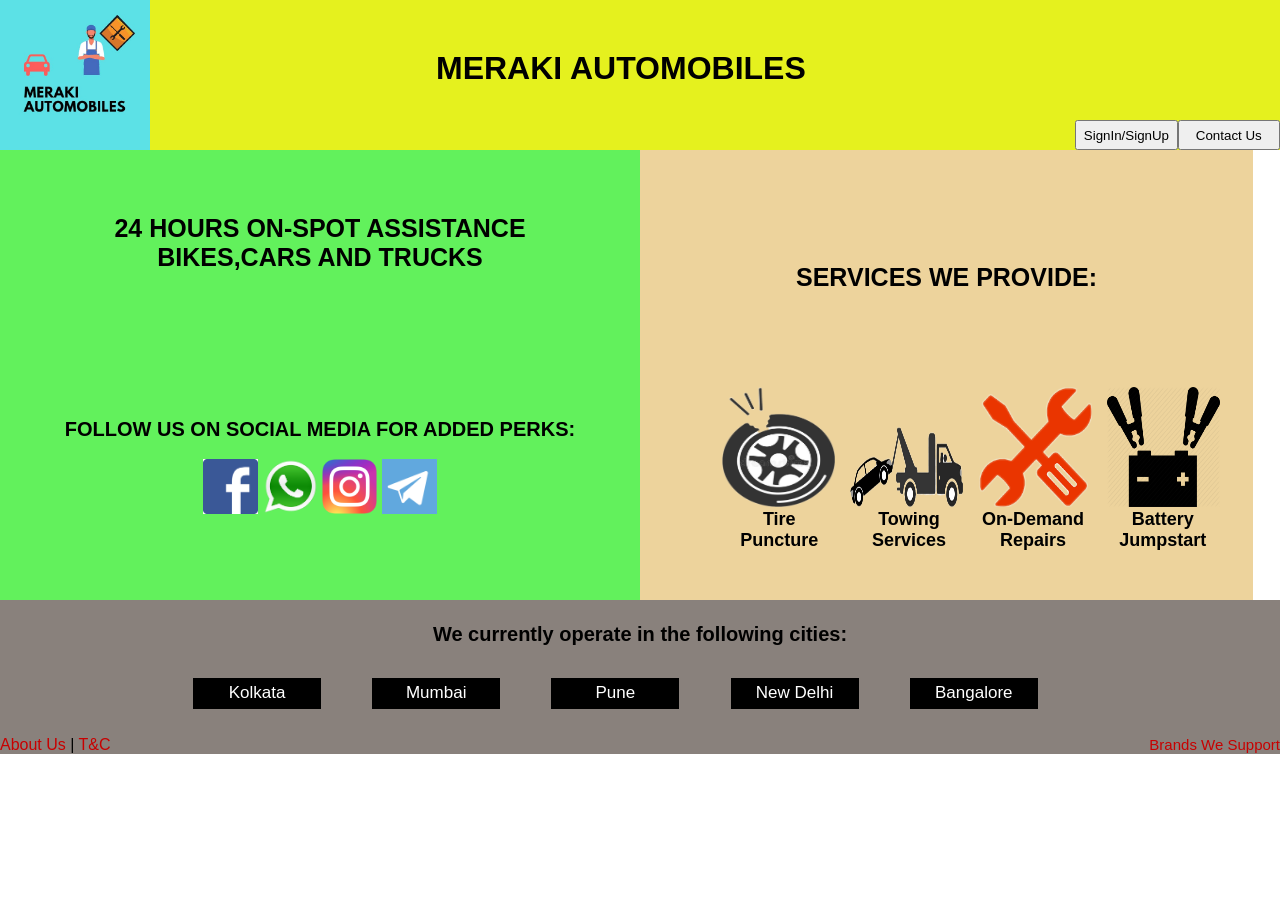
<file: index.html>
<!DOCTYPE html>
<html>
	<head> 
    	<meta charset="UTF-8">
    	<meta name="viewport" content="width=device-width, initial-scale=1.0">
    	<link rel="stylesheet" href="style.css">
        <title> 
            Meraki Automobiles Co. 
        </title>
    </head>
    <body>
    	<div id=row1>
    		<img id="clogo" src="Pictures\companylogo.jpeg">
    		<h1>MERAKI AUTOMOBILES</h1>
    		<button id=logoption><a href="loginform.html">SignIn/SignUp</a></button>
    		<button id=contactus>Contact Us</button>
    	</div>
    	<div id=row2>
    		<div id="r2c1">
    			<p id="info">24 HOURS ON-SPOT ASSISTANCE<br>BIKES,CARS AND TRUCKS</p>
    			<br>
    			<p id="socials">FOLLOW US ON SOCIAL MEDIA FOR ADDED PERKS:</p>
    			<br>
    			<div id="sociallinks">
    				<a id="FB" href="https://www.facebook.com/"><img class="sociallogo" src="Pictures\FBlogo.png"></a>
    				<a id="WA" href="https://web.whatsapp.com/"><img class="sociallogo" src="Pictures\whatsapplogo.png"></a>
    				<a id="IG" href="https://www.instagram.com/"><img class="sociallogo" src="Pictures\instalogo.png"></a>
    				<a id="TG" href="https://telegram.org/"><img class="sociallogo" src="Pictures\telelogo.png"></a>
    			</div>
    		</div>
    		<div id="r2c2">
    			<p id="text">SERVICES WE PROVIDE:</p>
    			<div id="services">
    					<img class="serviceslogo" src="Pictures\tirepuncture.png">
    					<img class="serviceslogo" id="tow" src="Pictures\towingservice.png">
    					<img class="serviceslogo" src="Pictures\repair.png">
    					<img class="serviceslogo" src="Pictures\bjumpstart.png">
    			<div class="servicecaption" id="c1">Tire Puncture</div>
    			<div class="servicecaption" id="c2">Towing Services</div>
    			<div class="servicecaption" id="c3">On-Demand Repairs</div>
    			<div class="servicecaption" id="c4">Battery Jumpstart</div>
    			</div>
    		</div>
    	</div>
    	<div id="row3">
    		<div id="AUTC">
    			<a href="">About Us</a> |
    			<a href="">T&C</a>
    		</div>
    		<div id="Brands">
    			<a id="BWS" href="">Brands We Support</a>
    		</div>
  			<div id="operatingcities">We currently operate in the following cities:</div>
    		<div id="city1"><p class="whitefont">Kolkata</p></div>
    		<div id="city2"><p class="whitefont">Mumbai</p></div>
    		<div id="city3"><p class="whitefont">Pune</p></div>
    		<div id="city4"><p class="whitefont">New Delhi</p></div>
    		<div id="city5"><p class="whitefont">Bangalore</p></div>
    	</div>
</html>
</file>
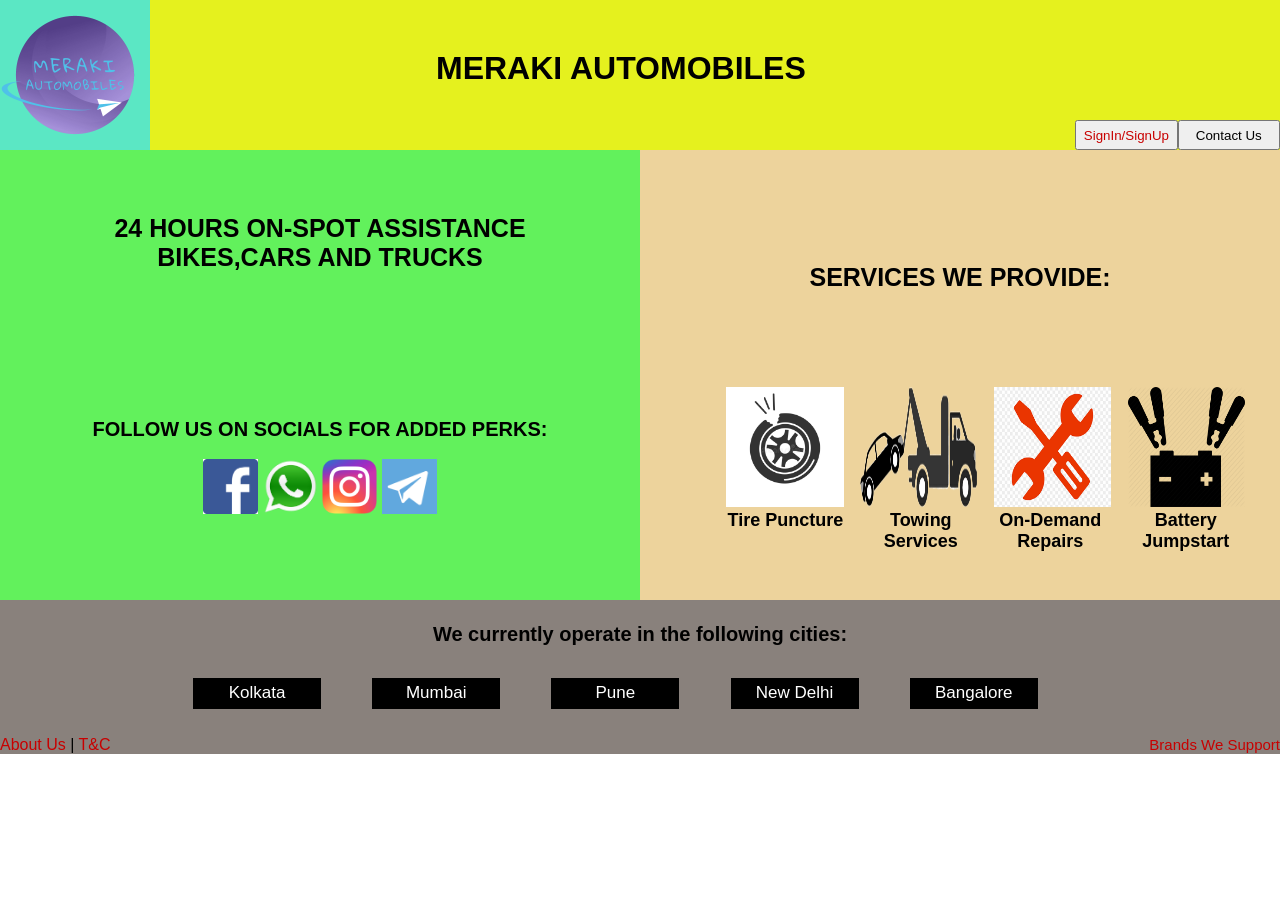
<file: initialpage.html>
<!DOCTYPE html>
<html>
	<head> 
    	<meta charset="UTF-8">
    	<meta name="viewport" content="width=device-width, initial-scale=1.0">
    	<link rel="stylesheet" href="style.css">
        <title> 
            Meraki Automobiles Co. 
        </title>
    </head>
    <body>
    	<div id=row1>
    		<img id="clogo" src="Pictures\companylogo.png">
    		<h1>MERAKI AUTOMOBILES</h1>
    		<button id=logoption><a href="">SignIn/SignUp</a></button>
    		<button id=contactus>Contact Us</button>
    	</div>
    	<div id=row2>
    		<div id="r2c1">
    			<p id="info">24 HOURS ON-SPOT ASSISTANCE<br>BIKES,CARS AND TRUCKS</p>
    			<br>
    			<p id="socials">FOLLOW US ON SOCIALS FOR ADDED PERKS:</p>
    			<br>
    			<div id="sociallinks">
    				<a id="FB" href="https://www.facebook.com/"><img class="sociallogo" src="Pictures\FBlogo.png"></a>
    				<a id="WA" href="https://web.whatsapp.com/"><img class="sociallogo" src="Pictures\whatsapplogo.png"></a>
    				<a id="IG" href="https://www.instagram.com/"><img class="sociallogo" src="Pictures\instalogo.png"></a>
    				<a id="TG" href="https://telegram.org/"><img class="sociallogo" src="Pictures\telelogo.png"></a>
    			</div>
    		</div>
    		<div id="r2c2">
    			<p id="text">SERVICES WE PROVIDE:</p>
    			<div id="services">
    					<img class="serviceslogo" src="Pictures\tirepuncture.jpg">
    					<img class="serviceslogo" src="Pictures\towingservice.png">
    					<img class="serviceslogo" src="Pictures\repairs.png">
    					<img class="serviceslogo" src="Pictures\bjumpstart.png">
    			<div class="servicecaption" id="c1">Tire Puncture</div>
    			<div class="servicecaption" id="c2">Towing Services</div>
    			<div class="servicecaption" id="c3">On-Demand Repairs</div>
    			<div class="servicecaption" id="c4">Battery Jumpstart</div>
    			</div>
    		</div>
    	</div>
    	<div id="row3">
    		<div id="AUTC">
    			<a href="">About Us</a> |
    			<a href="">T&C</a>
    		</div>
    		<div id="Brands">
    			<a id="BWS" href="">Brands We Support</a>
    		</div>
  			<div id="operatingcities">We currently operate in the following cities:</div>
    		<div id="city1"><p class="whitefont">Kolkata</p></div>
    		<div id="city2"><p class="whitefont">Mumbai</p></div>
    		<div id="city3"><p class="whitefont">Pune</p></div>
    		<div id="city4"><p class="whitefont">New Delhi</p></div>
    		<div id="city5"><p class="whitefont">Bangalore</p></div>
    	</div>
</html>
</file>
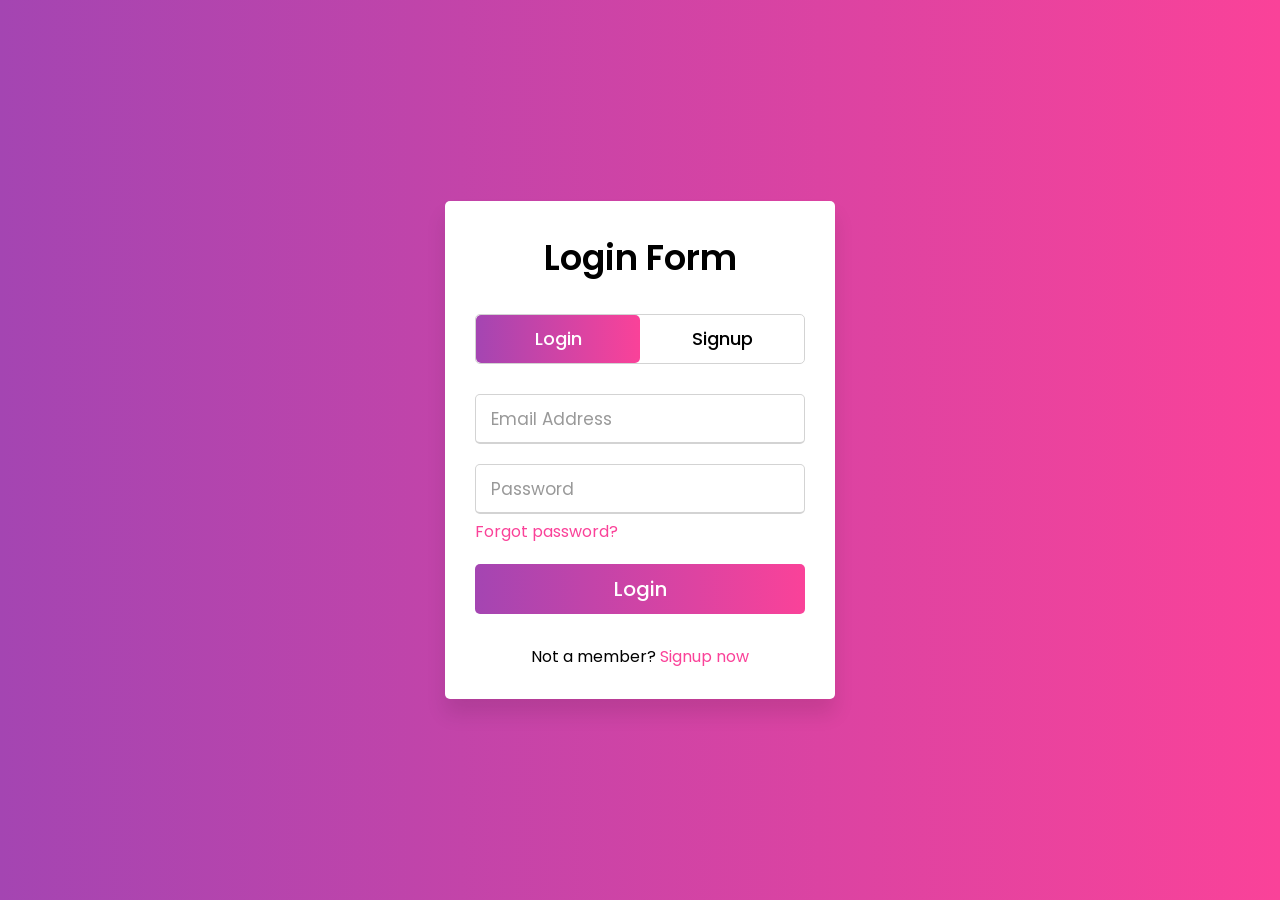
<file: loginform.html>
<!DOCTYPE html>
<!-- Created By CodingNepal -->
<html lang="en" dir="ltr">
  <head>
    <meta charset="utf-8">
    <!-- Somehow I got an error, so I comment the title, just uncomment to show -->
    <!-- <title>Login & Signup Form | CodingNepal</title> -->
    <link rel="stylesheet" href="loginstyle.css">
    <meta name="viewport" content="width=device-width, initial-scale=1.0">
  </head>
  <body>
    <div class="wrapper">
      <div class="title-text">
        <div class="title login">
Login Form</div>
<div class="title signup">
Signup Form</div>
</div>
<div class="form-container">
        <div class="slide-controls">
          <input type="radio" name="slide" id="login" checked>
          <input type="radio" name="slide" id="signup">
          <label for="login" class="slide login">Login</label>
          <label for="signup" class="slide signup">Signup</label>
          <div class="slider-tab">
</div>
</div>
<div class="form-inner">
          <form action="#" class="login">
            <div class="field">
              <input type="text" placeholder="Email Address" required>
            </div>
<div class="field">
              <input type="password" placeholder="Password" required>
            </div>
<div class="pass-link">
<a href="#">Forgot password?</a></div>
<div class="field btn">
              <div class="btn-layer">
</div>
<input type="submit" value="Login">
            </div>
<div class="signup-link">
Not a member? <a href="">Signup now</a></div>
</form>
<form action="#" class="signup">
            <div class="field">
              <input type="text" placeholder="Email Address" required>
            </div>
<div class="field">
              <input type="password" placeholder="Password" required>
            </div>
<div class="field">
              <input type="password" placeholder="Confirm password" required>
            </div>
<div class="field btn">
              <div class="btn-layer">
</div>
<input type="submit" value="Signup">
            </div>
</form>
</div>
</div>
</div>
<script>
      const loginText = document.querySelector(".title-text .login");
      const loginForm = document.querySelector("form.login");
      const loginBtn = document.querySelector("label.login");
      const signupBtn = document.querySelector("label.signup");
      const signupLink = document.querySelector("form .signup-link a");
      signupBtn.onclick = (()=>{
        loginForm.style.marginLeft = "-50%";
        loginText.style.marginLeft = "-50%";
      });
      loginBtn.onclick = (()=>{
        loginForm.style.marginLeft = "0%";
        loginText.style.marginLeft = "0%";
      });
      signupLink.onclick = (()=>{
        signupBtn.click();
        return false;
      });
    </script>

  </body>
</html>
</file>
<file: style.css>
*{
			margin:0;
			padding:0;
    		font-family: Verdana, Arial ,sans-serif;
    		text-align: center;
    	}
    	h1{
    		position: absolute;
    		top : 50px;
    		left: 180px;
    		padding-top: : 0;
    		padding-left: 20%;
    	}
    	a:link{
  			color: #000000;
  			text-decoration: none;
		}
		a:visited{
  			color: #C80000;
  			text-decoration: none;
		}
		a:hover{
  			color: #000000;
  			text-decoration: none;
		}
    	#clogo{
    		position: absolute;
    		left:0;
    		top:0;
    		width: 150px;
    		height: 150px;
    		margin:0;
    		padding:0;
    		border:0;
    	}
    	#row1{
    		position:relative;
    		width : 100%;
    		background-color: #E5F11E;
    		margin: 0;
    		border-color: #000000;
    		border-width: 1px;
    		height:150px;
    	}
    	#contactus{
    		position: absolute;
    		bottom : 0;
    		right: 0;
    		height : 20%;
    		width : 8%;
    	}
    	#logoption{
    		position: absolute;
    		bottom : 0;
    		right: 8%;
    		height : 20%;
    		width : 8%;
    	}
    	#r2c1{
    		position: relative;
    		background-color: #62F15C;
    		height : 100%;
    		width : 50%;
    	}
    	.sociallogo{
    		height : 55px;
    		width : 55px;
    	}
    	#row2{
    		height : 450px;
    		position: relative;
    		width: 100%;
    	}
    	#sociallinks{
    		position: relative;
    		left: 0;
    	}
    	#socials{
    		position: relative;
    		left:0;
    		font-size: 20px;
    		font-weight: bold;
    		font-stretch: expanded;
    		padding-top: 5%;
    	}
    	#info{
    		position:relative;
    		left: 0;
    		font-size: 25px;
    		font-weight: bold;
    		font-stretch: extra-expanded;
    		padding:10%;
    		padding-bottom: 15%;
    	}
    	#r2c2{
    		position:absolute;
    		left:50%;
    		top:0%;
    		width:;
    		height: 100%;
    		background-color: #EDD39C;
    	}
    	.serviceslogo{
    		position:relative;
    		top: 90%;
    		height: 120px;
    		width: 20%;
    		margin:1%;
    		border-color: #000000;
    		border-width: 1%;
    	}
    	#services{
    		position: relative;
    		left:8%;
    		top:45%;
    		width:92%;
    	}
    	.servicecaption{
    		font-weight: bold;
    		font-size: 18px;
    		position:absolute;
    		top:90%;
    		padding:1%;
    	}
    	#c1{
    		position:absolute;
    		left:5%;
    		width:20%;
    	}
    	#c2{
    		position:absolute;
    		left:28%;
    		width:20%;
    	}
    	#c3{
    		position:absolute;
    		left:50%;
    		width:20%;
    	}
    	#c4{
    		position:absolute;
    		left:73%;
    		width:20%;
    	}
    	#text{
    		position:relative;
    		left: 0;
    		top: 25%;
    		font-size: 25px;
    		font-weight: bold;
    		font-stretch: extra-expanded;
    	}
    	#AUTC{
    		position:absolute;
    		left:0;
    		bottom:0;
    	}
    	#Brands{
    		position: absolute;
    		right: 0;
    		bottom: 0;
    	}
    	#BWS{
    		font-color: #000000;
    		font-size: 15px;
    	}
    	#row3{
    		position:relative;
    		width : 100%;
    		background-color: #89817C;
    		margin: 0;
    		height:154px;
    	}
    	#operatingcities{
    		position:absolute;
    		top:15%;
    		margin bottom:1%;
    		width:100%;
    		font-weight: bold;
    		font-stretch: semi-expanded;
    		font-size: 20px;
    	}
    	.whitefont{
    		color: #FFFFFF;
    		font-size: 17px;
    		text-align: center;
    		padding-top: 4%;
    	}
    	#city1{
    		position: absolute;
    		top:50%;
    		left:15%;
    		background-color: #000000;
    		width:10%;
    		height: 20%;
    		margin:1px;
    	}
    	#city2{
    		position: absolute;
    		top:50%;
    		left:29%;
    		background-color: #000000;
    		width:10%;
    		height: 20%;
    		margin:1px;
    	}
    	#city3{
    		position: absolute;
    		top:50%;
    		left:43%;
    		background-color: #000000;
    		width:10%;
    		height: 20%;
    		margin:1px;
    	}
    	#city4{
    		position: absolute;
    		top:50%;
    		left:57%;
    		background-color: #000000;
    		width:10%;
    		height: 20%;
    		margin:1px;
    	}
    	#city5{
    		position: absolute;
    		top:50%;
    		left:71%;
    		background-color: #000000;
    		width:10%;
    		height: 20%;
    		margin:1px;
    	}
    	#tow{
    		height:80px;
    		padding-top:40px;
    	}
    	/*************Large Devices**************/
    	@media (min-width: 992px) {
		  .col-lg-1, .col-lg-2, .col-lg-3, .col-lg-4, .col-lg-5, .col-lg-6, .col-lg-7, .col-lg-8, .col-lg-9, .col-lg-10, .col-lg-11, .col-lg-12 {
		    float: left;
		  }
		  .col-lg-1 {
		    width: 8.33%;
		  }
		  .col-lg-2 {
		    width: 16.66%;
		  }
		  .col-lg-3 {
		    width: 25%;
		  }
		  .col-lg-4 {
		    width: 33.33%;
		  
		  }
		  .col-lg-5 {
		    width: 41.66%;
		  }
		  .col-lg-6 {
		    width: 50%;
		  }
		  .col-lg-7 {
		    width: 58.33%;
		  }
		  .col-lg-8 {
		    width: 66.66%;
		  }
		  .col-lg-9 {
		    width: 74.99%;
		  }
		  .col-lg-10 {
		    width: 83.33%;
		  }
		  .col-lg-11 {
		    width: 91.66%;
		  }
		  .col-lg-12 {
		    width: 100%;
		  }

		  
		}

		/********** Medium devices only **********/
		@media (min-width: 768px) and (max-width: 991px) {
		  .col-md-1, .col-md-2, .col-md-3, .col-md-4, .col-md-5, .col-md-6, .col-md-7, .col-md-8, .col-md-9, .col-md-10, .col-md-11, .col-md-12 {
		    float: left;
		  }
		  .col-md-1 {
		    width: 8.33%;
		  }
		  .col-md-2 {
		    width: 16.66%;
		  }
		  .col-md-3 {
		    width: 25%;
		  }
		  .col-md-4 {
		    width: 33.33%;
		  }
		  .col-md-5 {
		    width: 41.66%;
		  }
		  .col-md-6 {
		    width: 50%;
		  }
		  .col-md-7 {
		    width: 58.33%;
		  }
		  .col-md-8 {
		    width: 66.66%;
		  }
		  .col-md-9 {
		    width: 74.99%;
		  }
		  .col-md-10 {
		    width: 83.33%;
		  }
		  .col-md-11 {
		    width: 91.66%;
		  }
		  .col-md-12 {
		    width: 100%;
		  }
		}

		/********** Mobile only **********/
		@media (max-width: 767px) {
		  .col-sm-1, .col-sm-2, .col-sm-3, .col-sm-4, .col-sm-5, .col-sm-6, .col-sm-7, .col-sm-8, .col-sm-9, .col-sm-10, .col-sm-11, .col-sm-12 {
		    float: left;
		  }
		  .col-sm-1 {
		    width: 8.33%;
		  }
		  .col-sm-2 {
		    width: 16.66%;
		  }
		  .col-sm-3 {
		    width: 25%;
		  }
		  .col-sm-4 {
		    width: 33.33%;  
		  }
		  .col-sm-5 {
		    width: 41.66%;
		  }
		  .col-sm-6 {
		    width: 50%;
		  }
		  .col-sm-7 {
		    width: 58.33%;
		  }
		  .col-sm-8 {
		    width: 66.66%;
		  }
		  .col-sm-9 {
		    width: 74.99%;
		  }
		  .col-sm-10 {
		    width: 83.33%;
		  }
		  .col-sm-11 {
		    width: 91.66%;
		  }
		  .col-sm-12 {
		    width: 100%;
		  }  
		}
</file>
<file: loginstyle.css>
@import url('https://fonts.googleapis.com/css?family=Poppins:400,500,600,700&display=swap');
*{
  margin: 0;
  padding: 0;
  box-sizing: border-box;
  font-family: 'Poppins', sans-serif;
}
html,body{
  display: grid;
  height: 100%;
  width: 100%;
  place-items: center;
  background: -webkit-linear-gradient(left, #a445b2, #fa4299);
}
::selection{
  background: #fa4299;
  color: #fff;
}
.wrapper{
  overflow: hidden;
  max-width: 390px;
  background: #fff;
  padding: 30px;
  border-radius: 5px;
  box-shadow: 0px 15px 20px rgba(0,0,0,0.1);
}
.wrapper .title-text{
  display: flex;
  width: 200%;
}
.wrapper .title{
  width: 50%;
  font-size: 35px;
  font-weight: 600;
  text-align: center;
  transition: all 0.6s cubic-bezier(0.68,-0.55,0.265,1.55);
}
.wrapper .slide-controls{
  position: relative;
  display: flex;
  height: 50px;
  width: 100%;
  overflow: hidden;
  margin: 30px 0 10px 0;
  justify-content: space-between;
  border: 1px solid lightgrey;
  border-radius: 5px;
}
.slide-controls .slide{
  height: 100%;
  width: 100%;
  color: #fff;
  font-size: 18px;
  font-weight: 500;
  text-align: center;
  line-height: 48px;
  cursor: pointer;
  z-index: 1;
  transition: all 0.6s ease;
}
.slide-controls label.signup{
  color: #000;
}
.slide-controls .slider-tab{
  position: absolute;
  height: 100%;
  width: 50%;
  left: 0;
  z-index: 0;
  border-radius: 5px;
  background: -webkit-linear-gradient(left, #a445b2, #fa4299);
  transition: all 0.6s cubic-bezier(0.68,-0.55,0.265,1.55);
}
input[type="radio"]{
  display: none;
}
#signup:checked ~ .slider-tab{
  left: 50%;
}
#signup:checked ~ label.signup{
  color: #fff;
  cursor: default;
  user-select: none;
}
#signup:checked ~ label.login{
  color: #000;
}
#login:checked ~ label.signup{
  color: #000;
}
#login:checked ~ label.login{
  cursor: default;
  user-select: none;
}
.wrapper .form-container{
  width: 100%;
  overflow: hidden;
}
.form-container .form-inner{
  display: flex;
  width: 200%;
}
.form-container .form-inner form{
  width: 50%;
  transition: all 0.6s cubic-bezier(0.68,-0.55,0.265,1.55);
}
.form-inner form .field{
  height: 50px;
  width: 100%;
  margin-top: 20px;
}
.form-inner form .field input{
  height: 100%;
  width: 100%;
  outline: none;
  padding-left: 15px;
  border-radius: 5px;
  border: 1px solid lightgrey;
  border-bottom-width: 2px;
  font-size: 17px;
  transition: all 0.3s ease;
}
.form-inner form .field input:focus{
  border-color: #fc83bb;
  /* box-shadow: inset 0 0 3px #fb6aae; */
}
.form-inner form .field input::placeholder{
  color: #999;
  transition: all 0.3s ease;
}
form .field input:focus::placeholder{
  color: #b3b3b3;
}
.form-inner form .pass-link{
  margin-top: 5px;
}
.form-inner form .signup-link{
  text-align: center;
  margin-top: 30px;
}
.form-inner form .pass-link a,
.form-inner form .signup-link a{
  color: #fa4299;
  text-decoration: none;
}
.form-inner form .pass-link a:hover,
.form-inner form .signup-link a:hover{
  text-decoration: underline;
}
form .btn{
  height: 50px;
  width: 100%;
  border-radius: 5px;
  position: relative;
  overflow: hidden;
}
form .btn .btn-layer{
  height: 100%;
  width: 300%;
  position: absolute;
  left: -100%;
  background: -webkit-linear-gradient(right, #a445b2, #fa4299, #a445b2, #fa4299);
  border-radius: 5px;
  transition: all 0.4s ease;;
}
form .btn:hover .btn-layer{
  left: 0;
}
form .btn input[type="submit"]{
  height: 100%;
  width: 100%;
  z-index: 1;
  position: relative;
  background: none;
  border: none;
  color: #fff;
  padding-left: 0;
  border-radius: 5px;
  font-size: 20px;
  font-weight: 500;
  cursor: pointer;
}
</file>
